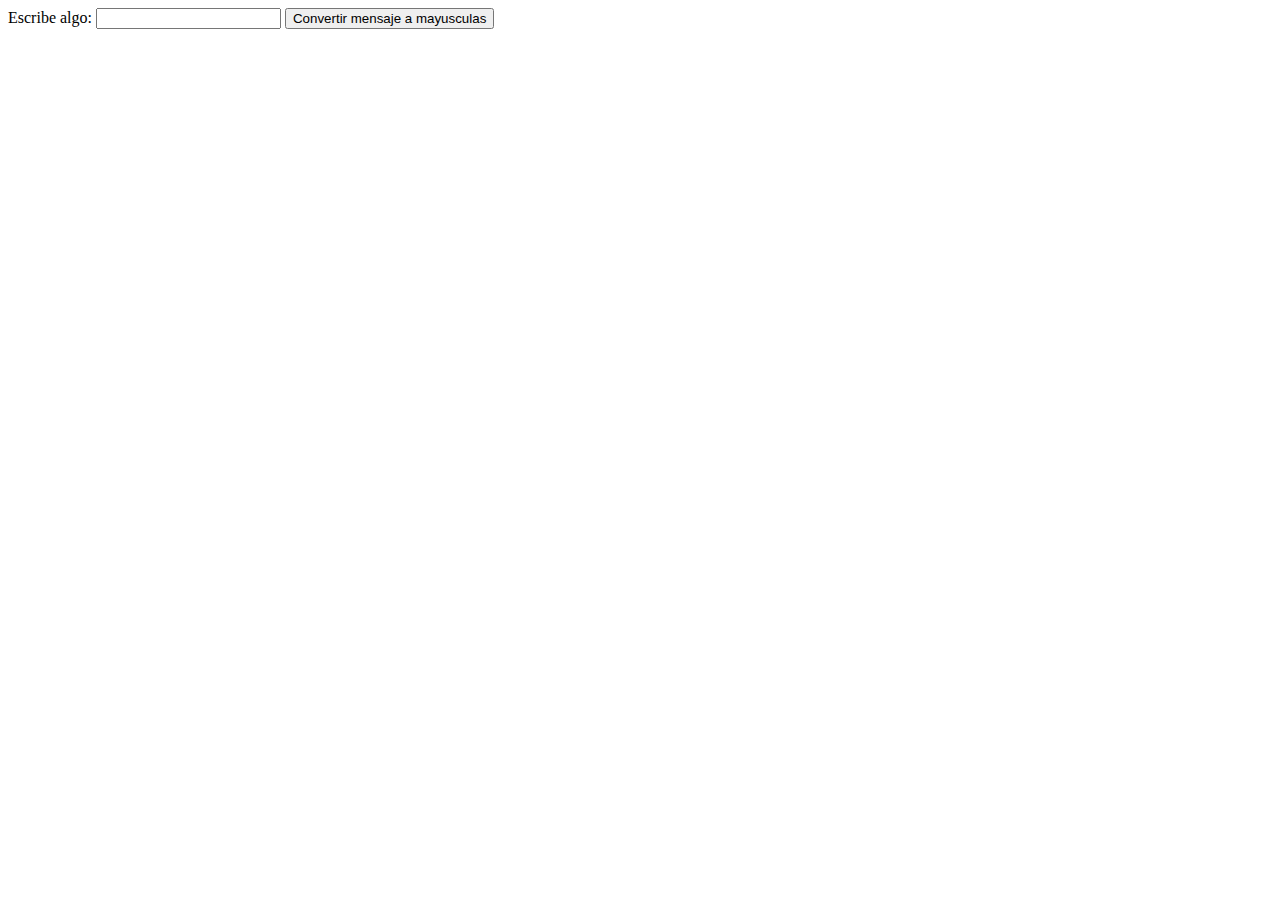
<file: js-brow-1/index.html>
<!DOCTYPE html>
<html lang="en">

<head>
    <meta charset="UTF-8">
    <meta http-equiv="X-UA-Compatible" content="IE=edge">
    <meta name="viewport" content="width=device-width, initial-scale=1.0">
    <title>Document</title>
</head>

<body>
    <!DOCTYPE html>
    <html>

    <head>
        <meta charset="UTF-8">
        <title>Mayúsculas</title>
    </head>

    <body>
        <label for="texto">Escribe algo:</label>
        <input type="text" id="texto">
        <button class="btn">Convertir mensaje a mayusculas</button>

        <p id="resultado"></p>

        <p id="resultadoMayusculas"></p>
    </body>

    </html>
    <script>
        // Your code here.
        const input = document.querySelector('#texto');
        const resultado = document.querySelector('#resultado');
        // getElementById
        // querySelectorAll
        // getElementsByClassName
        input.addEventListener('input', (e) => {
            const valor = e.target.value.toUpperCase();
            resultado.textContent = valor;
            console.log(valor);
        });

        const boton = document.querySelector(".btn")
        const resultadoMayusculas = document.getElementById("resultadoMayusculas")

        boton.addEventListener("click", (e) => {
            const valor = input.value.toUpperCase("btn");
            resultadoMayusculas.textContent = valor;
        });
    </script>
</body>

</html>
</file>
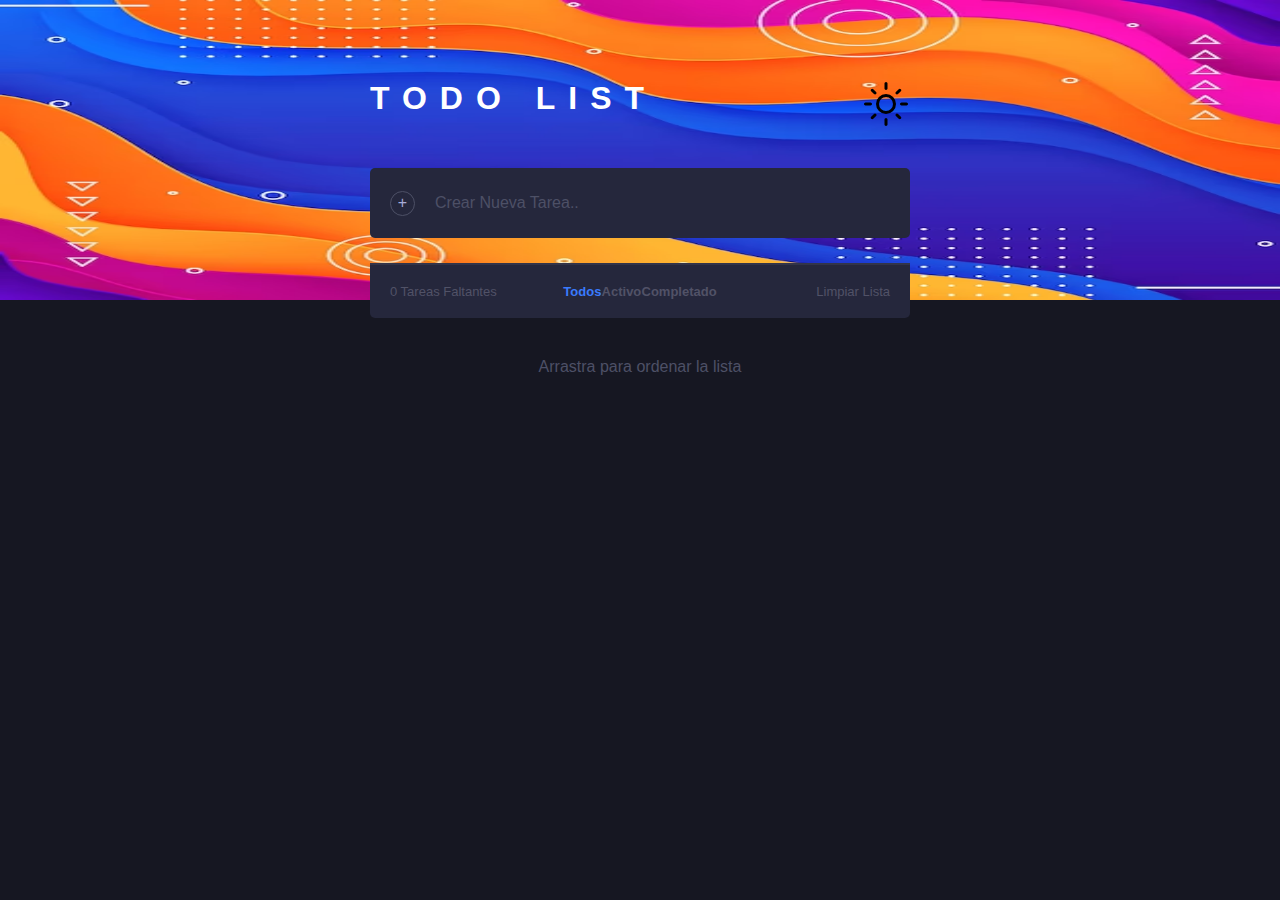
<file: js-brow-2/index.html>
<!DOCTYPE html>
<html lang="en">

<head>
    <meta charset="UTF-8" />
    <meta http-equiv="X-UA-Compatible" content="ie=edge" />
    <meta name="viewport" content="width=device-width, initial-scale=1.0" />
    <meta name="author" content="Your Name" />
    <title>TODO LIST</title>
    <meta name="description" content="This is a front-end coding challenge - TODO APP" />
    <link rel="preconnect" href="https://fonts.gstatic.com" />
    <link href="https://fonts.googleapis.com/css2?family=Josefin+Sans:wght@400;700&display=swap" rel="stylesheet" />
    <link rel="stylesheet" href="./css/main.css">
    <link rel="shortcut icon" href="./assets/check.svg" />
</head>

<body>
    <header class="card">
        <h1>TODO LIST</h1>
        <button id="theme-switcher">
            <img src="./assets/icon-sun.svg" alt="Cambiar Tema" />
        </button>
    </header>
    <main>
        <div class="card add">
            <div class="cb-container">
                <button id="add-btn">+</button>
            </div>
            <div class="txt-container">
                <input type="text" class="txt-input" placeholder="Crear Nueva Tarea.." spellcheck="false"
                    autocomplete="off" />
            </div>
        </div>
        <ul class="todos"></ul>
        <div class="card stat">
            <p class="corner"><span id="items-left">0</span> Tareas Faltantes</p>
            <div class="filter">
                <button id="all" class="on">Todos </button>
                <button id="active">Activo </button>
                <button id="completed">Completado </button>
            </div>
            <div class="corner">
                <button id="clear-completed">Limpiar Lista</button>
            </div>
        </div>
    </main>
    <footer>
        <p>Arrastra para ordenar la lista</p>
    </footer>
    <script src="./js/index.js"></script>
</body>

</html>
</file>
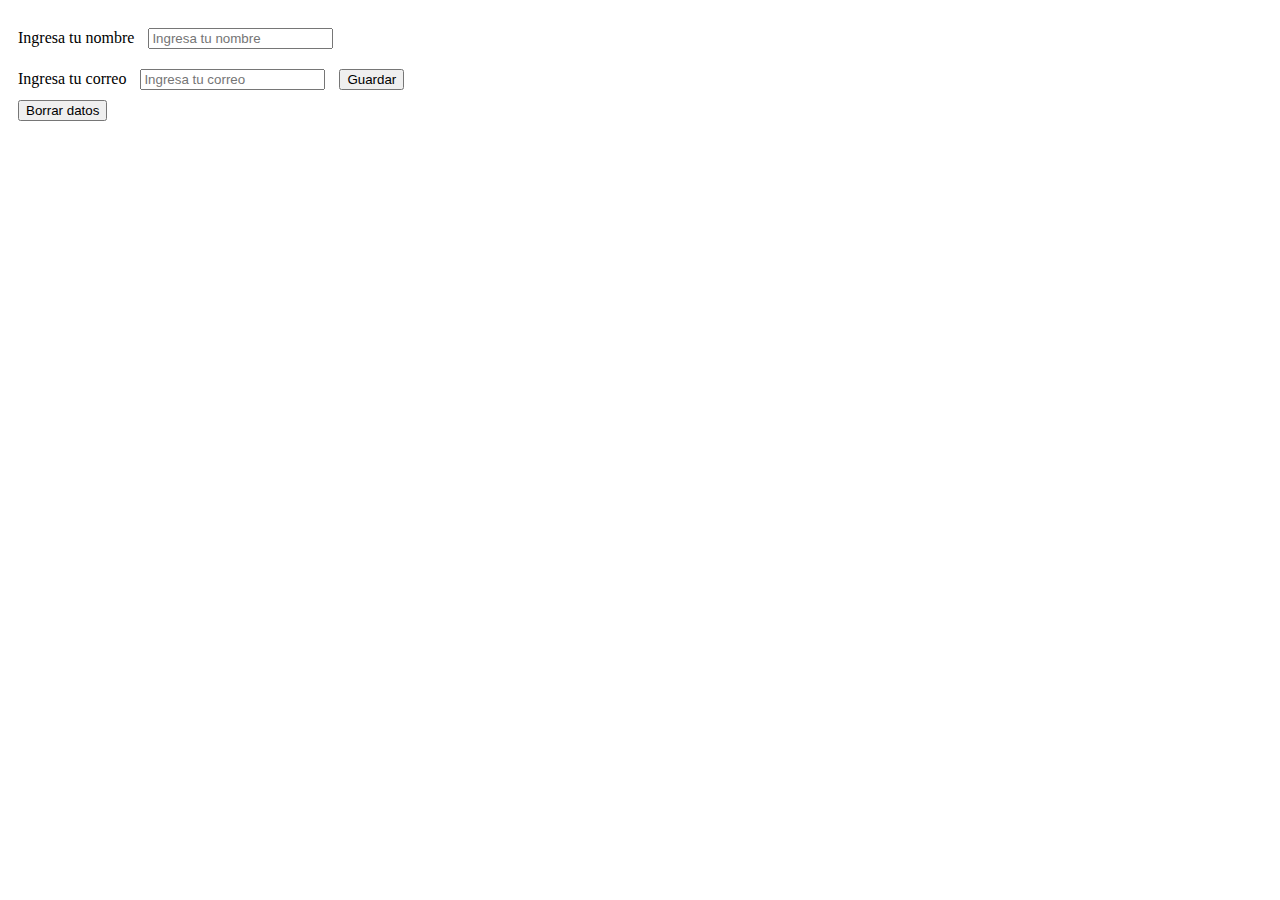
<file: js-brow-3/index.html>
<!DOCTYPE html>
<html>

<head>
    <meta charset="UTF-8">
    <title>Local Storage</title>
    <style>
        body {
            padding: 10px;
        }

        input {
            margin: 10px;
        }
    </style>
</head>

<body>
    <form>
        <label for="name">Ingresa tu nombre</label>
        <input type="text" id="name" name="name" placeholder="Ingresa tu nombre"> <br>
        <label for="name">Ingresa tu correo</label>
        <input type="email" id="input2" name="email" placeholder="Ingresa tu correo">
        <button type="submit">Guardar</button>
    </form>
    <section>
        <button id="del">Borrar datos</button>
    </section>
    <script>
        // Obtener elementos del DOM
        const form = document.querySelector('form');
        const input = document.querySelector('#name');
        const section = document.querySelector('section');
        const input2 = document.querySelector('#input2');

        // Manejar el evento de enviar el formulario
        form.addEventListener('submit', (event) => {
            event.preventDefault();
            const usuario = {
                "name": input.value,
                "email": input2.value
            }

            localStorage.setItem("usuario", JSON.stringify(usuario))
            location.reload();


        });

        // Función para mostrar el nombre guardado en localStorage
        function showName() {
            const usuario = JSON.parse(localStorage.getItem("usuario"))
            const nombre = document.createElement("h2");
            nombre.textContent = usuario.name || "No hay nombres guardados"
            section.appendChild(nombre)

            const email = document.createElement("h2");
            email.textContent = usuario.email || "No hay email"
            section.appendChild(email)
        }

        // Función para borrar el nombre guardado en localStorage
        function deleteName() {
            localStorage.removeItem("usuario")
        }

        const del = document.getElementById("del")
        del.addEventListener('click', (event) => {
            deleteName()
            location.reload();
        })
        // Mostrar el nombre guardado al cargar la página
        document.addEventListener('DOMContentLoaded', showName)
    </script>
</body>

</html>
</file>
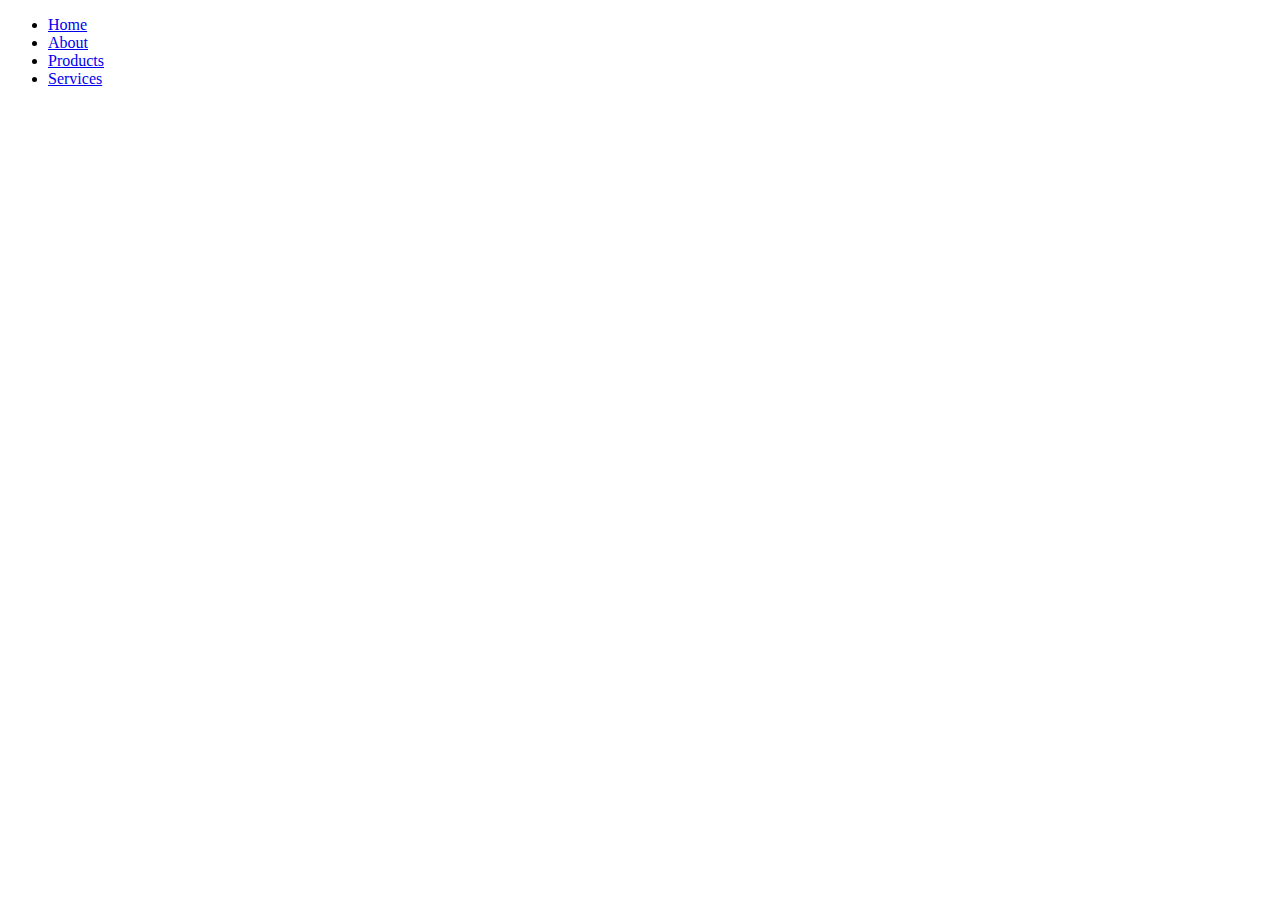
<file: js-brow-4/index.html>
<!DOCTYPE html>
<html lang="en">
<link rel="stylesheet" href="style.css">

<head>
    <meta charset="UTF-8">
    <meta http-equiv="X-UA-Compatible" content="IE=edge">
    <meta name="viewport" content="width=device-width, initial-scale=1.0">
    <title>Menú</title>
</head>

<body>
    <section id="container">
        <ul id="menu"></ul>
    </section>
    <script src="menu.js"></script>
</body>

</html>
</file>
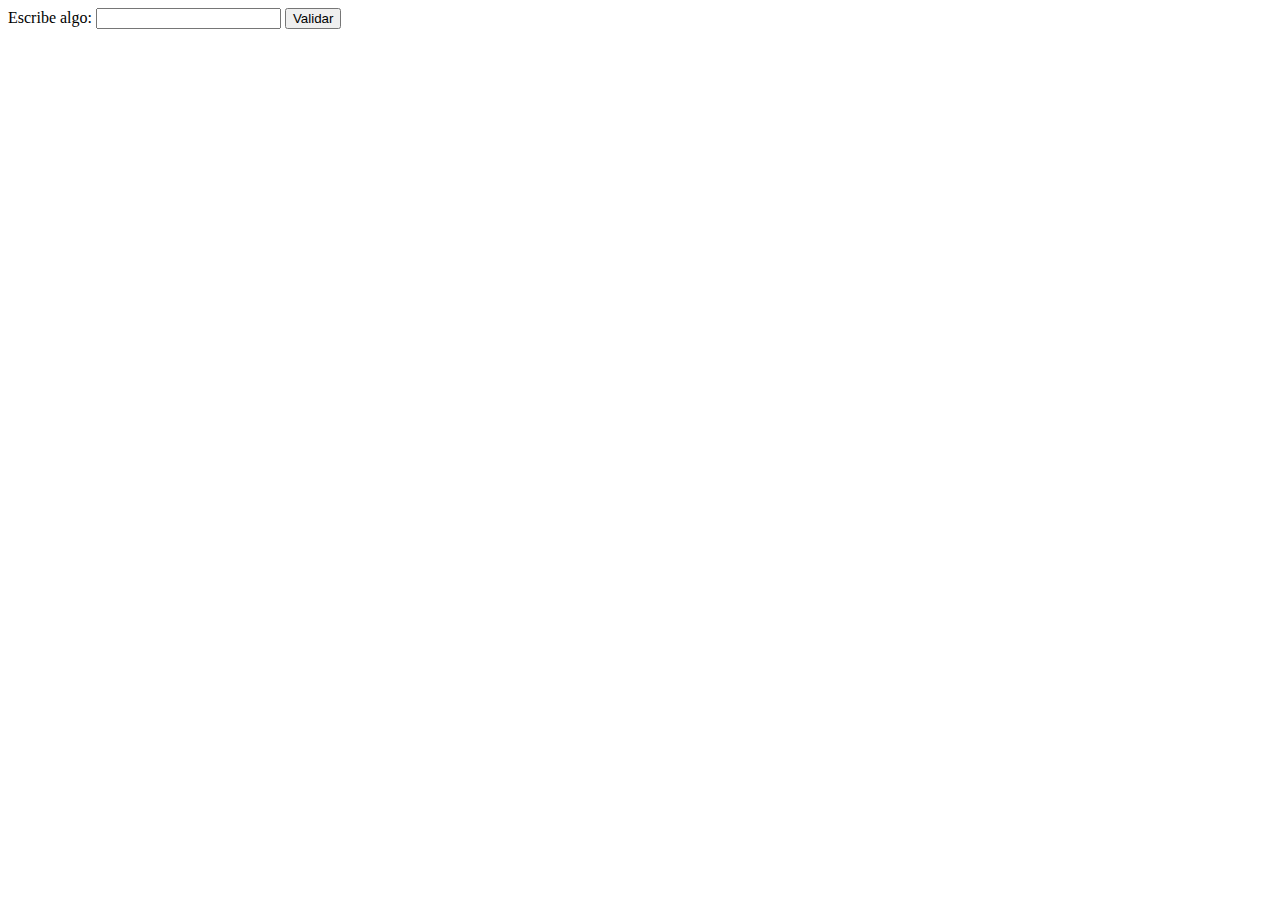
<file: js-brow-1/bonus.html>
<!DOCTYPE html>
<html>

<head>
    <meta charset="UTF-8">
    <title>Palindromo</title>
</head>

<body>
    <label for="texto">Escribe algo:</label>
    <input type="text" id="texto">
    <button class="btn">Validar</button>
    <p id="resultado"></p>
    <script>
        const input = document.getElementById("texto")
        const boton = document.querySelector(".btn")
        const resultado = document.getElementById("resultado")

        boton.addEventListener('click', (e) => {
            const valor = input.value.toLowerCase().replace(/ /g, '');// pasamos a minusculas el valor del input y eliminamos los espacios
            const valorAlReves = valor.split("").reverse().join("");// lo reversamos
            if (valor === valorAlReves) {
                resultado.innerText = `${valor} es palindromo`
            } else {
                resultado.innerText = `${valor} no es palindromo`
            }
        });
    </script>
</body>

</html>
</file>
<file: js-brow-2/css/main.css>
:root {
  --ff-sans: "Cascadia mono", sans-serif;
  --base-font: 1.6rem;
  --fw-normal: 400;
  --fw-bold: 700;
  --img-bg: url("../assets/fondo.png");
  --clr-primary: hsl(0, 0%, 98%);
  --clr-white: hsl(0, 0%, 100%);
  --clr-page-bg: hsl(235, 21%, 11%);
  --clr-card-bg: hsl(235, 24%, 19%);
  --clr-blue: hsl(220, 98%, 61%);
  --clr-green: hsl(192, 100%, 67%);
  --clr-pink: hsl(280, 87%, 65%);
  --clr-gb-1: hsl(236, 33%, 92%);
  --clr-gb-2: hsl(234, 39%, 75%);
  --clr-gb-3: hsl(234, 11%, 52%);
  --clr-gb-4: hsl(237, 12%, 36%);
  --clr-gb-5: hsl(233, 14%, 35%);
  --clr-gb-6: hsl(235, 19%, 24%);
  --clr-box-shadow: hsl(0, 0%, 0%, 0.1);
}

/* CHANGE CUSTOM PROPERTIES WHEN LIGHT THEME */

body.light {
  --img-bg: url("../assets/fondo.png");
  --clr-primary: hsl(243, 12%, 30%);
  --clr-page-bg: hsl(0, 0%, 98%);
  --clr-card-bg: hsl(0, 0%, 100%);
  --clr-gb-1: hsl(240, 8%, 24%);
  --clr-gb-2: hsl(243, 12%, 30%);
  --clr-gb-3: hsl(252, 6%, 83%);
  --clr-gb-4: hsl(237, 10%, 64%);
  --clr-gb-5: hsl(252, 9%, 73%);
  --clr-gb-6: hsl(252, 21%, 94%);
}

/* RESETS */

* {
  margin: 0;
  padding: 0;
  box-sizing: border-box;
}

html {
  font-size: 62.5%;
  position: relative;
}

html,
body {
  min-height: 100%;
}

ul {
  list-style: none;
}

img {
  user-select: none;
}

/* BODY */

body {
  font: var(--fw-normal) var(--base-font) var(--ff-sans);
  background: var(--clr-page-bg) var(--img-bg) no-repeat 0% 0% / 100vw 30rem;
  padding-top: 8rem;
  width: min(85%, 54rem);
  margin: auto;
}

/* INPUT AND BUTTON */

input,
button {
  font: inherit;
  border: 0;
  background: transparent;
}

button {
  display: flex;
  user-select: none;
}

input:focus,
button:focus {
  outline: 0;
}

label {
  display: none;
}

/* ALL ARE CARDS  */

.card {
  background-color: var(--clr-card-bg);
  display: flex;
  justify-content: space-between;
  align-items: center;
  padding: 1.9rem 2rem;
  gap: 2rem;
}

/* HEADER'S CARD */

header.card {
  background: transparent;
  padding: 0;
  align-items: flex-start;
}

header.card h1 {
  color: var(--clr-white);
  letter-spacing: 1.3rem;
  font-weight: 700;
  font-size: calc(var(--base-font) * 2);
}

/* CHECKBOX CONTAINER AND FIELD */

.card .cb-container {
  width: 2.5rem;
  height: 2.5rem;
  border: 0.1rem solid var(--clr-gb-5);
  border-radius: 50%;
  display: flex;
  align-items: center;
  justify-content: center;
  position: relative;
}

.card .cb-container .cb-input {
  transform: scale(1.8);
  opacity: 0;
}

.card .cb-container .check {
  position: absolute;
  top: 0;
  bottom: 0;
  left: 0;
  right: 0;
  pointer-events: none;
  border-radius: inherit;
}

/* CHECKED CARD */

.card .cb-container .cb-input:checked + .check {
  background: url("../assets/check.svg"),
    linear-gradient(45deg, var(--clr-green), var(--clr-pink));
  background-repeat: no-repeat;
  background-position: center;
}

/* ADD CARD */

.add {
  margin: 4rem 0 2.5rem 0;
  border-radius: 0.5rem;
}

.add .cb-container {
  transition: background 0.3s ease;
}

.add .cb-container #add-btn {
  color: var(--clr-gb-2);
  font-size: var(--base-font);
  transition: color 0.3s ease;
  width: 100%;
  height: 100%;
  align-items: center;
  justify-content: center;
}

.add .cb-container:hover {
  background: var(--clr-blue);
}

.add .cb-container:active {
  transform: scale(0.95);
}

.add .cb-container:hover #add-btn {
  color: var(--clr-white);
}

.add .txt-container {
  flex: 1;
}

.add .txt-container .txt-input {
  width: 100%;
  padding: 0.7rem 0;
  color: var(--clr-gb-1);
}

body.light .add .txt-container .txt-input {
  font-weight: var(--fw-bold);
}

.add .txt-container .txt-input::placeholder {
  color: var(--clr-gb-5);
  font-weight: var(--fw-normal);
}

/* TODOS CONTAINER */

.todos > * {
  transition: 0.4s ease;
}

.todos .card[draggable] {
  cursor: move;
}

.todos .card:first-child {
  border-radius: 0.5rem 0.5rem 0 0;
}

.todos > * + * {
  border-top: 0.2rem solid var(--clr-gb-6);
}

.item {
  flex: 1;
  color: var(--clr-gb-2);
}

.item:hover {
  color: var(--clr-gb-1);
}

body.light .todos {
  box-shadow: 0 0 2rem 0.4rem var(--clr-box-shadow);
}

/* COMPLETED ITEM */

.todos .card.checked .item {
  text-decoration: line-through;
  color: var(--clr-gb-3);
  text-decoration-color: var(--clr-gb-3);
}

/* CLEAR CONTAINER */

.clear {
  cursor: pointer;
  opacity: 0;
  pointer-events: none;
  transition: opacity 0.5s ease;
}

.todos .card:hover .clear {
  opacity: 1;
  pointer-events: all;
}

/* STAT CONTAINER */

.stat {
  border-radius: 0 0 0.5rem 0.5rem;
  border-top: 0.2rem solid var(--clr-gb-6);
  font-size: calc(var(--base-font) - 0.3rem);
  display: grid;
  grid-template-columns: 1fr 1fr 1fr;
}

.stat * {
  color: var(--clr-gb-4);
}

body.light .stat {
  box-shadow: 0 1rem 2rem -0.4rem var(--clr-box-shadow);
}

/* CORNERS */

.stat .corner:last-child {
  display: flex;
  justify-content: flex-end;
}

.stat .corner button:hover {
  color: var(--clr-primary);
}

/* FILTER BUTTONS */

.stat .filter {
  display: flex;
  justify-content: space-between;
  font-weight: var(--fw-bold);
}

.stat .filter *:hover {
  color: var(--clr-primary);
}

.stat .filter .on {
  color: var(--clr-blue);
}

/* FOOTER */

footer {
  margin: 4rem 0;
  text-align: center;
  color: var(--clr-gb-5);
}

/* JAVASCRIPT FUNCTIONS - STYLES */
/* FILTER TODOS */

.todos.active .card.checked,
.todos.completed .card {
  transition: 0.4s;
  opacity: 0;
  padding: 0;
  border: 0;
  height: 0;
  pointer-events: none;
}

.todos.completed .card.checked {
  opacity: 1;
  padding: 1.9rem 2rem;
  height: auto;
  display: flex;
  pointer-events: all;
  transition: 0.4s;
}

.todos.completed > .card.checked ~ .card.checked {
  border-top: 0.2rem solid var(--clr-gb-6);
}

/* FALL ANIMATION */
.todos .card.fall {
  pointer-events: none;
  animation: fall 0.2s forwards ease;
}

@keyframes fall {
  0% {
    opacity: 0.5;
    transform: translateX(20%);
  }
  50% {
    transform: translateX(25%) rotateZ(40deg);
    opacity: 0.3;
  }
  100% {
    transform: translateX(30%) rotateZ(90deg);
    opacity: 0;
  }
}

/* DRAG AND DROP */
.todos .card.dragging {
  opacity: 0.5;
}

@media (max-width: 599px) {
  .stat {
    grid-template-columns: 1fr 1fr;
    grid-template-rows: 1fr 1fr;
    gap: 5rem 2rem;
  }
  .stat .filter {
    grid-row: 2/3;
    grid-column: 1/3;
    justify-content: space-around;
    position: relative;
  }
  .stat .filter::before {
    content: "";
    position: absolute;
    width: calc(100% + 4rem);
    height: 1rem;
    background-color: var(--clr-page-bg);
    top: -3rem;
  }
}

@media (max-width: 340px) {
  header.card {
    align-items: center;
  }
  header.card h1 {
    font-size: calc(var(--base-font) * 1.5);
  }
}
</file>
<file: js-brow-4/style.css>
.tiene-submenu ul {
  display: none;
}

.tiene-submenu ul.visible {
  display: block;
}
.active {
  color: red;
}
</file>
